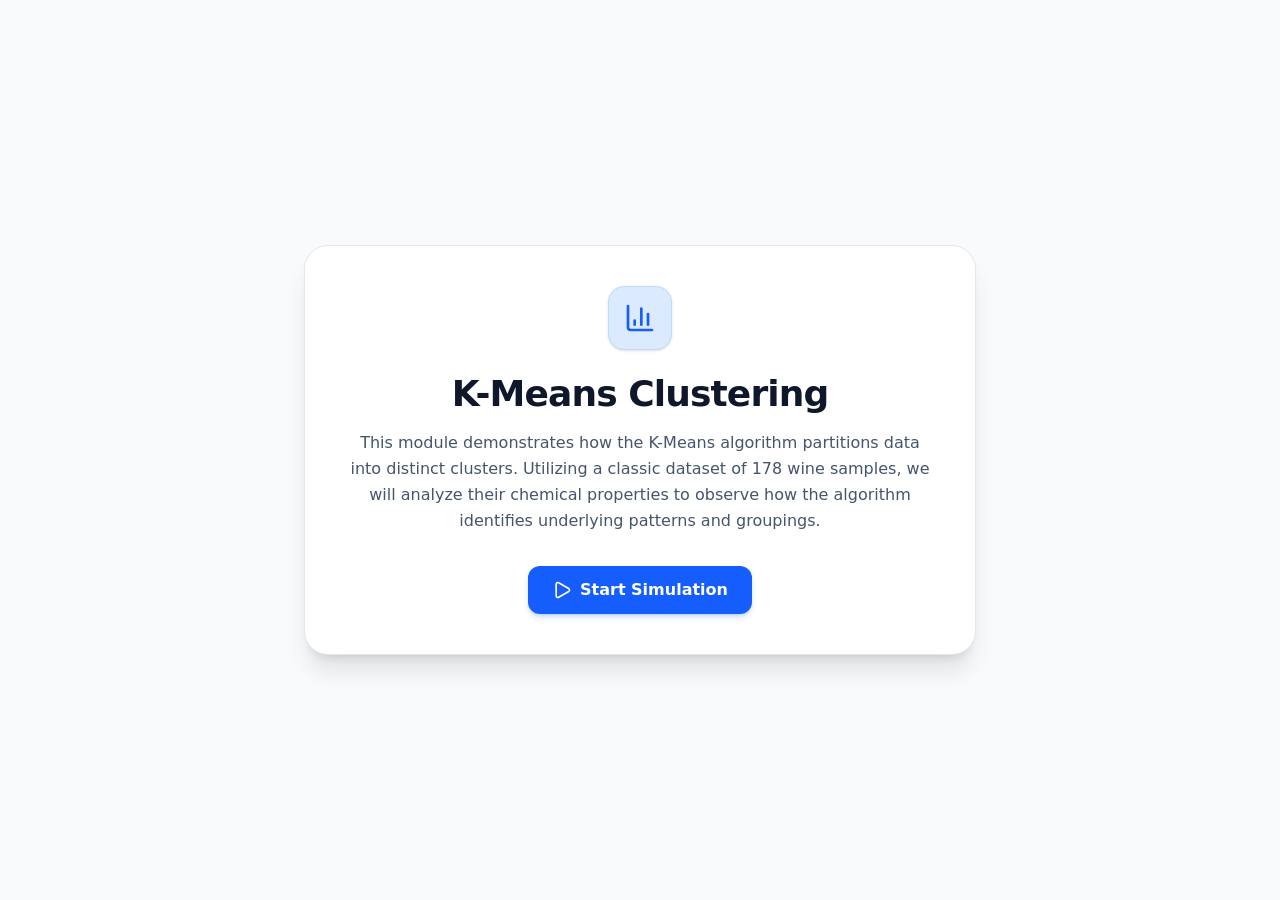
<file: simulation/index.html>
<!doctype html>
<html lang="en">
  <head>
    <meta charset="UTF-8" />
    <meta name="viewport" content="width=device-width, initial-scale=1.0" />
    <title>My Google AI Studio App</title>
    <script type="module" crossorigin src="js/index-BO4X3TGY.js"></script>
    <link rel="stylesheet" crossorigin href="css/index-njUMskRt.css">
  </head>
  <body>
    <div id="root"></div>
  <script src="../assets/js/iframeResize.js"></script>
        
        </body>
</html>
</file>
<file: simulation/css/index-njUMskRt.css>
/*! tailwindcss v4.2.1 | MIT License | https://tailwindcss.com */@layer properties{@supports (((-webkit-hyphens:none)) and (not (margin-trim:inline))) or ((-moz-orient:inline) and (not (color:rgb(from red r g b)))){*,:before,:after,::backdrop{--tw-translate-x:0;--tw-translate-y:0;--tw-translate-z:0;--tw-rotate-x:initial;--tw-rotate-y:initial;--tw-rotate-z:initial;--tw-skew-x:initial;--tw-skew-y:initial;--tw-space-y-reverse:0;--tw-divide-y-reverse:0;--tw-border-style:solid;--tw-leading:initial;--tw-font-weight:initial;--tw-tracking:initial;--tw-shadow:0 0 #0000;--tw-shadow-color:initial;--tw-shadow-alpha:100%;--tw-inset-shadow:0 0 #0000;--tw-inset-shadow-color:initial;--tw-inset-shadow-alpha:100%;--tw-ring-color:initial;--tw-ring-shadow:0 0 #0000;--tw-inset-ring-color:initial;--tw-inset-ring-shadow:0 0 #0000;--tw-ring-inset:initial;--tw-ring-offset-width:0px;--tw-ring-offset-color:#fff;--tw-ring-offset-shadow:0 0 #0000;--tw-blur:initial;--tw-brightness:initial;--tw-contrast:initial;--tw-grayscale:initial;--tw-hue-rotate:initial;--tw-invert:initial;--tw-opacity:initial;--tw-saturate:initial;--tw-sepia:initial;--tw-drop-shadow:initial;--tw-drop-shadow-color:initial;--tw-drop-shadow-alpha:100%;--tw-drop-shadow-size:initial;--tw-duration:initial;--tw-scale-x:1;--tw-scale-y:1;--tw-scale-z:1}}}@layer theme{:root,:host{--font-sans:ui-sans-serif, system-ui, sans-serif, "Apple Color Emoji", "Segoe UI Emoji", "Segoe UI Symbol", "Noto Color Emoji";--font-mono:ui-monospace, SFMono-Regular, Menlo, Monaco, Consolas, "Liberation Mono", "Courier New", monospace;--color-red-500:oklch(63.7% .237 25.331);--color-amber-50:oklch(98.7% .022 95.277);--color-amber-100:oklch(96.2% .059 95.617);--color-amber-200:oklch(92.4% .12 95.746);--color-amber-500:oklch(76.9% .188 70.08);--color-amber-700:oklch(55.5% .163 48.998);--color-emerald-50:oklch(97.9% .021 166.113);--color-emerald-100:oklch(95% .052 163.051);--color-emerald-200:oklch(90.5% .093 164.15);--color-emerald-500:oklch(69.6% .17 162.48);--color-emerald-600:oklch(59.6% .145 163.225);--color-emerald-700:oklch(50.8% .118 165.612);--color-blue-50:oklch(97% .014 254.604);--color-blue-100:oklch(93.2% .032 255.585);--color-blue-200:oklch(88.2% .059 254.128);--color-blue-400:oklch(70.7% .165 254.624);--color-blue-500:oklch(62.3% .214 259.815);--color-blue-600:oklch(54.6% .245 262.881);--color-blue-700:oklch(48.8% .243 264.376);--color-blue-800:oklch(42.4% .199 265.638);--color-violet-50:oklch(96.9% .016 293.756);--color-violet-100:oklch(94.3% .029 294.588);--color-violet-200:oklch(89.4% .057 293.283);--color-violet-700:oklch(49.1% .27 292.581);--color-slate-50:oklch(98.4% .003 247.858);--color-slate-100:oklch(96.8% .007 247.896);--color-slate-200:oklch(92.9% .013 255.508);--color-slate-300:oklch(86.9% .022 252.894);--color-slate-400:oklch(70.4% .04 256.788);--color-slate-500:oklch(55.4% .046 257.417);--color-slate-600:oklch(44.6% .043 257.281);--color-slate-700:oklch(37.2% .044 257.287);--color-slate-800:oklch(27.9% .041 260.031);--color-slate-900:oklch(20.8% .042 265.755);--color-white:#fff;--spacing:.25rem;--container-md:28rem;--container-2xl:42rem;--text-xs:.75rem;--text-xs--line-height:calc(1 / .75);--text-sm:.875rem;--text-sm--line-height:calc(1.25 / .875);--text-base:1rem;--text-base--line-height: 1.5 ;--text-lg:1.125rem;--text-lg--line-height:calc(1.75 / 1.125);--text-xl:1.25rem;--text-xl--line-height:calc(1.75 / 1.25);--text-2xl:1.5rem;--text-2xl--line-height:calc(2 / 1.5);--text-3xl:1.875rem;--text-3xl--line-height: 1.2 ;--text-4xl:2.25rem;--text-4xl--line-height:calc(2.5 / 2.25);--font-weight-normal:400;--font-weight-medium:500;--font-weight-semibold:600;--font-weight-bold:700;--tracking-tight:-.025em;--tracking-wider:.05em;--leading-relaxed:1.625;--radius-md:.375rem;--radius-lg:.5rem;--radius-xl:.75rem;--radius-2xl:1rem;--radius-3xl:1.5rem;--drop-shadow-lg:0 4px 4px #00000026;--animate-spin:spin 1s linear infinite;--default-transition-duration:.15s;--default-transition-timing-function:cubic-bezier(.4, 0, .2, 1);--default-font-family:var(--font-sans);--default-mono-font-family:var(--font-mono)}}@layer base{*,:after,:before,::backdrop{box-sizing:border-box;border:0 solid;margin:0;padding:0}::file-selector-button{box-sizing:border-box;border:0 solid;margin:0;padding:0}html,:host{-webkit-text-size-adjust:100%;-moz-tab-size:4;tab-size:4;line-height:1.5;font-family:var(--default-font-family,ui-sans-serif, system-ui, sans-serif, "Apple Color Emoji", "Segoe UI Emoji", "Segoe UI Symbol", "Noto Color Emoji");font-feature-settings:var(--default-font-feature-settings,normal);font-variation-settings:var(--default-font-variation-settings,normal);-webkit-tap-highlight-color:transparent}hr{height:0;color:inherit;border-top-width:1px}abbr:where([title]){-webkit-text-decoration:underline dotted;text-decoration:underline dotted}h1,h2,h3,h4,h5,h6{font-size:inherit;font-weight:inherit}a{color:inherit;-webkit-text-decoration:inherit;text-decoration:inherit}b,strong{font-weight:bolder}code,kbd,samp,pre{font-family:var(--default-mono-font-family,ui-monospace, SFMono-Regular, Menlo, Monaco, Consolas, "Liberation Mono", "Courier New", monospace);font-feature-settings:var(--default-mono-font-feature-settings,normal);font-variation-settings:var(--default-mono-font-variation-settings,normal);font-size:1em}small{font-size:80%}sub,sup{vertical-align:baseline;font-size:75%;line-height:0;position:relative}sub{bottom:-.25em}sup{top:-.5em}table{text-indent:0;border-color:inherit;border-collapse:collapse}:-moz-focusring{outline:auto}progress{vertical-align:baseline}summary{display:list-item}ol,ul,menu{list-style:none}img,svg,video,canvas,audio,iframe,embed,object{vertical-align:middle;display:block}img,video{max-width:100%;height:auto}button,input,select,optgroup,textarea{font:inherit;font-feature-settings:inherit;font-variation-settings:inherit;letter-spacing:inherit;color:inherit;opacity:1;background-color:#0000;border-radius:0}::file-selector-button{font:inherit;font-feature-settings:inherit;font-variation-settings:inherit;letter-spacing:inherit;color:inherit;opacity:1;background-color:#0000;border-radius:0}:where(select:is([multiple],[size])) optgroup{font-weight:bolder}:where(select:is([multiple],[size])) optgroup option{padding-inline-start:20px}::file-selector-button{margin-inline-end:4px}::placeholder{opacity:1}@supports (not ((-webkit-appearance:-apple-pay-button))) or (contain-intrinsic-size:1px){::placeholder{color:currentColor}@supports (color:color-mix(in lab,red,red)){::placeholder{color:color-mix(in oklab,currentcolor 50%,transparent)}}}textarea{resize:vertical}::-webkit-search-decoration{-webkit-appearance:none}::-webkit-date-and-time-value{min-height:1lh;text-align:inherit}::-webkit-datetime-edit{display:inline-flex}::-webkit-datetime-edit-fields-wrapper{padding:0}::-webkit-datetime-edit{padding-block:0}::-webkit-datetime-edit-year-field{padding-block:0}::-webkit-datetime-edit-month-field{padding-block:0}::-webkit-datetime-edit-day-field{padding-block:0}::-webkit-datetime-edit-hour-field{padding-block:0}::-webkit-datetime-edit-minute-field{padding-block:0}::-webkit-datetime-edit-second-field{padding-block:0}::-webkit-datetime-edit-millisecond-field{padding-block:0}::-webkit-datetime-edit-meridiem-field{padding-block:0}::-webkit-calendar-picker-indicator{line-height:1}:-moz-ui-invalid{box-shadow:none}button,input:where([type=button],[type=reset],[type=submit]){-webkit-appearance:button;-moz-appearance:button;appearance:button}::file-selector-button{-webkit-appearance:button;-moz-appearance:button;appearance:button}::-webkit-inner-spin-button{height:auto}::-webkit-outer-spin-button{height:auto}[hidden]:where(:not([hidden=until-found])){display:none!important}}@layer components;@layer utilities{.pointer-events-none{pointer-events:none}.sr-only{clip-path:inset(50%);white-space:nowrap;border-width:0;width:1px;height:1px;margin:-1px;padding:0;position:absolute;overflow:hidden}.absolute{position:absolute}.relative{position:relative}.sticky{position:sticky}.start{inset-inline-start:var(--spacing)}.end{inset-inline-end:var(--spacing)}.top-0{top:calc(var(--spacing) * 0)}.top-1{top:calc(var(--spacing) * 1)}.top-full{top:100%}.bottom-0{bottom:calc(var(--spacing) * 0)}.bottom-full{bottom:100%}.left-1{left:calc(var(--spacing) * 1)}.left-1\/2{left:50%}.z-10{z-index:10}.z-50{z-index:50}.m-4{margin:calc(var(--spacing) * 4)}.mx-auto{margin-inline:auto}.mt-0\.5{margin-top:calc(var(--spacing) * .5)}.mt-1{margin-top:calc(var(--spacing) * 1)}.mt-2{margin-top:calc(var(--spacing) * 2)}.mt-3{margin-top:calc(var(--spacing) * 3)}.mt-4{margin-top:calc(var(--spacing) * 4)}.mb-1{margin-bottom:calc(var(--spacing) * 1)}.mb-2{margin-bottom:calc(var(--spacing) * 2)}.mb-4{margin-bottom:calc(var(--spacing) * 4)}.mb-6{margin-bottom:calc(var(--spacing) * 6)}.mb-8{margin-bottom:calc(var(--spacing) * 8)}.ml-3{margin-left:calc(var(--spacing) * 3)}.block{display:block}.flex{display:flex}.grid{display:grid}.inline-flex{display:inline-flex}.table{display:table}.h-1\.5{height:calc(var(--spacing) * 1.5)}.h-2{height:calc(var(--spacing) * 2)}.h-3{height:calc(var(--spacing) * 3)}.h-3\.5{height:calc(var(--spacing) * 3.5)}.h-4{height:calc(var(--spacing) * 4)}.h-5{height:calc(var(--spacing) * 5)}.h-6{height:calc(var(--spacing) * 6)}.h-8{height:calc(var(--spacing) * 8)}.h-16{height:calc(var(--spacing) * 16)}.h-64{height:calc(var(--spacing) * 64)}.h-full{height:100%}.min-h-\[55vh\]{min-height:55vh}.min-h-\[320px\]{min-height:320px}.min-h-screen{min-height:100vh}.w-3{width:calc(var(--spacing) * 3)}.w-3\.5{width:calc(var(--spacing) * 3.5)}.w-4{width:calc(var(--spacing) * 4)}.w-5{width:calc(var(--spacing) * 5)}.w-8{width:calc(var(--spacing) * 8)}.w-10{width:calc(var(--spacing) * 10)}.w-16{width:calc(var(--spacing) * 16)}.w-64{width:calc(var(--spacing) * 64)}.w-full{width:100%}.max-w-2xl{max-width:var(--container-2xl)}.min-w-full{min-width:100%}.flex-1{flex:1}.flex-shrink-0{flex-shrink:0}.-translate-x-1\/2{--tw-translate-x: -50% ;translate:var(--tw-translate-x) var(--tw-translate-y)}.translate-x-4{--tw-translate-x:calc(var(--spacing) * 4);translate:var(--tw-translate-x) var(--tw-translate-y)}.rotate-45{rotate:45deg}.transform{transform:var(--tw-rotate-x,) var(--tw-rotate-y,) var(--tw-rotate-z,) var(--tw-skew-x,) var(--tw-skew-y,)}.animate-spin{animation:var(--animate-spin)}.cursor-crosshair{cursor:crosshair}.cursor-help{cursor:help}.cursor-pointer{cursor:pointer}.resize{resize:both}.appearance-none{-webkit-appearance:none;-moz-appearance:none;appearance:none}.grid-cols-2{grid-template-columns:repeat(2,minmax(0,1fr))}.flex-col{flex-direction:column}.flex-wrap{flex-wrap:wrap}.items-center{align-items:center}.items-start{align-items:flex-start}.justify-between{justify-content:space-between}.justify-center{justify-content:center}.gap-1{gap:calc(var(--spacing) * 1)}.gap-1\.5{gap:calc(var(--spacing) * 1.5)}.gap-2{gap:calc(var(--spacing) * 2)}.gap-3{gap:calc(var(--spacing) * 3)}.gap-4{gap:calc(var(--spacing) * 4)}:where(.space-y-2>:not(:last-child)){--tw-space-y-reverse:0;margin-block-start:calc(calc(var(--spacing) * 2) * var(--tw-space-y-reverse));margin-block-end:calc(calc(var(--spacing) * 2) * calc(1 - var(--tw-space-y-reverse)))}:where(.space-y-4>:not(:last-child)){--tw-space-y-reverse:0;margin-block-start:calc(calc(var(--spacing) * 4) * var(--tw-space-y-reverse));margin-block-end:calc(calc(var(--spacing) * 4) * calc(1 - var(--tw-space-y-reverse)))}:where(.space-y-6>:not(:last-child)){--tw-space-y-reverse:0;margin-block-start:calc(calc(var(--spacing) * 6) * var(--tw-space-y-reverse));margin-block-end:calc(calc(var(--spacing) * 6) * calc(1 - var(--tw-space-y-reverse)))}.gap-x-4{column-gap:calc(var(--spacing) * 4)}.gap-y-2{row-gap:calc(var(--spacing) * 2)}:where(.divide-y>:not(:last-child)){--tw-divide-y-reverse:0;border-bottom-style:var(--tw-border-style);border-top-style:var(--tw-border-style);border-top-width:calc(1px * var(--tw-divide-y-reverse));border-bottom-width:calc(1px * calc(1 - var(--tw-divide-y-reverse)))}:where(.divide-slate-200>:not(:last-child)){border-color:var(--color-slate-200)}.self-start{align-self:flex-start}.truncate{text-overflow:ellipsis;white-space:nowrap;overflow:hidden}.overflow-auto{overflow:auto}.overflow-hidden{overflow:hidden}.overflow-visible{overflow:visible}.overflow-y-visible{overflow-y:visible}.rounded{border-radius:.25rem}.rounded-2xl{border-radius:var(--radius-2xl)}.rounded-3xl{border-radius:var(--radius-3xl)}.rounded-full{border-radius:3.40282e38px}.rounded-lg{border-radius:var(--radius-lg)}.rounded-md{border-radius:var(--radius-md)}.rounded-xl{border-radius:var(--radius-xl)}.border{border-style:var(--tw-border-style);border-width:1px}.border-4{border-style:var(--tw-border-style);border-width:4px}.border-t{border-top-style:var(--tw-border-style);border-top-width:1px}.border-b{border-bottom-style:var(--tw-border-style);border-bottom-width:1px}.border-dashed{--tw-border-style:dashed;border-style:dashed}.border-amber-200{border-color:var(--color-amber-200)}.border-blue-100{border-color:var(--color-blue-100)}.border-blue-200{border-color:var(--color-blue-200)}.border-blue-400{border-color:var(--color-blue-400)}.border-emerald-200{border-color:var(--color-emerald-200)}.border-slate-100{border-color:var(--color-slate-100)}.border-slate-200{border-color:var(--color-slate-200)}.border-slate-300{border-color:var(--color-slate-300)}.border-transparent{border-color:#0000}.border-violet-200{border-color:var(--color-violet-200)}.border-t-slate-800{border-top-color:var(--color-slate-800)}.bg-amber-50{background-color:var(--color-amber-50)}.bg-amber-100{background-color:var(--color-amber-100)}.bg-amber-500{background-color:var(--color-amber-500)}.bg-blue-50{background-color:var(--color-blue-50)}.bg-blue-100{background-color:var(--color-blue-100)}.bg-blue-400{background-color:var(--color-blue-400)}.bg-blue-500{background-color:var(--color-blue-500)}.bg-blue-600{background-color:var(--color-blue-600)}.bg-emerald-50{background-color:var(--color-emerald-50)}.bg-emerald-100{background-color:var(--color-emerald-100)}.bg-emerald-500{background-color:var(--color-emerald-500)}.bg-emerald-600{background-color:var(--color-emerald-600)}.bg-red-500{background-color:var(--color-red-500)}.bg-slate-50{background-color:var(--color-slate-50)}.bg-slate-50\/50{background-color:#f8fafc80}@supports (color:color-mix(in lab,red,red)){.bg-slate-50\/50{background-color:color-mix(in oklab,var(--color-slate-50) 50%,transparent)}}.bg-slate-100{background-color:var(--color-slate-100)}.bg-slate-200{background-color:var(--color-slate-200)}.bg-slate-300{background-color:var(--color-slate-300)}.bg-slate-400{background-color:var(--color-slate-400)}.bg-slate-800{background-color:var(--color-slate-800)}.bg-violet-50{background-color:var(--color-violet-50)}.bg-violet-100{background-color:var(--color-violet-100)}.bg-white{background-color:var(--color-white)}.fill-slate-500{fill:var(--color-slate-500)}.fill-slate-700{fill:var(--color-slate-700)}.p-1{padding:calc(var(--spacing) * 1)}.p-2{padding:calc(var(--spacing) * 2)}.p-3{padding:calc(var(--spacing) * 3)}.p-4{padding:calc(var(--spacing) * 4)}.p-6{padding:calc(var(--spacing) * 6)}.p-10{padding:calc(var(--spacing) * 10)}.px-1{padding-inline:calc(var(--spacing) * 1)}.px-2{padding-inline:calc(var(--spacing) * 2)}.px-3{padding-inline:calc(var(--spacing) * 3)}.px-4{padding-inline:calc(var(--spacing) * 4)}.px-6{padding-inline:calc(var(--spacing) * 6)}.py-1{padding-block:calc(var(--spacing) * 1)}.py-1\.5{padding-block:calc(var(--spacing) * 1.5)}.py-2{padding-block:calc(var(--spacing) * 2)}.py-3{padding-block:calc(var(--spacing) * 3)}.py-4{padding-block:calc(var(--spacing) * 4)}.py-5{padding-block:calc(var(--spacing) * 5)}.text-center{text-align:center}.text-left{text-align:left}.font-mono{font-family:var(--font-mono)}.font-sans{font-family:var(--font-sans)}.text-2xl{font-size:var(--text-2xl);line-height:var(--tw-leading,var(--text-2xl--line-height))}.text-3xl{font-size:var(--text-3xl);line-height:var(--tw-leading,var(--text-3xl--line-height))}.text-base{font-size:var(--text-base);line-height:var(--tw-leading,var(--text-base--line-height))}.text-lg{font-size:var(--text-lg);line-height:var(--tw-leading,var(--text-lg--line-height))}.text-sm{font-size:var(--text-sm);line-height:var(--tw-leading,var(--text-sm--line-height))}.text-xl{font-size:var(--text-xl);line-height:var(--tw-leading,var(--text-xl--line-height))}.text-xs{font-size:var(--text-xs);line-height:var(--tw-leading,var(--text-xs--line-height))}.leading-relaxed{--tw-leading:var(--leading-relaxed);line-height:var(--leading-relaxed)}.font-bold{--tw-font-weight:var(--font-weight-bold);font-weight:var(--font-weight-bold)}.font-medium{--tw-font-weight:var(--font-weight-medium);font-weight:var(--font-weight-medium)}.font-normal{--tw-font-weight:var(--font-weight-normal);font-weight:var(--font-weight-normal)}.font-semibold{--tw-font-weight:var(--font-weight-semibold);font-weight:var(--font-weight-semibold)}.tracking-tight{--tw-tracking:var(--tracking-tight);letter-spacing:var(--tracking-tight)}.tracking-wider{--tw-tracking:var(--tracking-wider);letter-spacing:var(--tracking-wider)}.whitespace-nowrap{white-space:nowrap}.text-amber-500{color:var(--color-amber-500)}.text-amber-700{color:var(--color-amber-700)}.text-blue-500{color:var(--color-blue-500)}.text-blue-600{color:var(--color-blue-600)}.text-blue-700{color:var(--color-blue-700)}.text-blue-800{color:var(--color-blue-800)}.text-emerald-600{color:var(--color-emerald-600)}.text-emerald-700{color:var(--color-emerald-700)}.text-red-500{color:var(--color-red-500)}.text-slate-400{color:var(--color-slate-400)}.text-slate-500{color:var(--color-slate-500)}.text-slate-600{color:var(--color-slate-600)}.text-slate-700{color:var(--color-slate-700)}.text-slate-800{color:var(--color-slate-800)}.text-slate-900{color:var(--color-slate-900)}.text-violet-700{color:var(--color-violet-700)}.text-white{color:var(--color-white)}.uppercase{text-transform:uppercase}.italic{font-style:italic}.accent-blue-600{accent-color:var(--color-blue-600)}.opacity-0{opacity:0}.opacity-70{opacity:.7}.opacity-80{opacity:.8}.opacity-90{opacity:.9}.shadow-\[4px_0_24px_rgba\(0\,0\,0\,0\.02\)\]{--tw-shadow:4px 0 24px var(--tw-shadow-color,#00000005);box-shadow:var(--tw-inset-shadow),var(--tw-inset-ring-shadow),var(--tw-ring-offset-shadow),var(--tw-ring-shadow),var(--tw-shadow)}.shadow-md{--tw-shadow:0 4px 6px -1px var(--tw-shadow-color,#0000001a), 0 2px 4px -2px var(--tw-shadow-color,#0000001a);box-shadow:var(--tw-inset-shadow),var(--tw-inset-ring-shadow),var(--tw-ring-offset-shadow),var(--tw-ring-shadow),var(--tw-shadow)}.shadow-sm{--tw-shadow:0 1px 3px 0 var(--tw-shadow-color,#0000001a), 0 1px 2px -1px var(--tw-shadow-color,#0000001a);box-shadow:var(--tw-inset-shadow),var(--tw-inset-ring-shadow),var(--tw-ring-offset-shadow),var(--tw-ring-shadow),var(--tw-shadow)}.shadow-xl{--tw-shadow:0 20px 25px -5px var(--tw-shadow-color,#0000001a), 0 8px 10px -6px var(--tw-shadow-color,#0000001a);box-shadow:var(--tw-inset-shadow),var(--tw-inset-ring-shadow),var(--tw-ring-offset-shadow),var(--tw-ring-shadow),var(--tw-shadow)}.shadow-blue-600\/20{--tw-shadow-color:#155dfc33}@supports (color:color-mix(in lab,red,red)){.shadow-blue-600\/20{--tw-shadow-color:color-mix(in oklab, color-mix(in oklab, var(--color-blue-600) 20%, transparent) var(--tw-shadow-alpha), transparent)}}.drop-shadow-lg{--tw-drop-shadow-size:drop-shadow(0 4px 4px var(--tw-drop-shadow-color,#00000026));--tw-drop-shadow:drop-shadow(var(--drop-shadow-lg));filter:var(--tw-blur,) var(--tw-brightness,) var(--tw-contrast,) var(--tw-grayscale,) var(--tw-hue-rotate,) var(--tw-invert,) var(--tw-saturate,) var(--tw-sepia,) var(--tw-drop-shadow,)}.transition{transition-property:color,background-color,border-color,outline-color,text-decoration-color,fill,stroke,--tw-gradient-from,--tw-gradient-via,--tw-gradient-to,opacity,box-shadow,transform,translate,scale,rotate,filter,-webkit-backdrop-filter,backdrop-filter,display,content-visibility,overlay,pointer-events;transition-timing-function:var(--tw-ease,var(--default-transition-timing-function));transition-duration:var(--tw-duration,var(--default-transition-duration))}.transition-all{transition-property:all;transition-timing-function:var(--tw-ease,var(--default-transition-timing-function));transition-duration:var(--tw-duration,var(--default-transition-duration))}.transition-colors{transition-property:color,background-color,border-color,outline-color,text-decoration-color,fill,stroke,--tw-gradient-from,--tw-gradient-via,--tw-gradient-to;transition-timing-function:var(--tw-ease,var(--default-transition-timing-function));transition-duration:var(--tw-duration,var(--default-transition-duration))}.transition-opacity{transition-property:opacity;transition-timing-function:var(--tw-ease,var(--default-transition-timing-function));transition-duration:var(--tw-duration,var(--default-transition-duration))}.transition-transform{transition-property:transform,translate,scale,rotate;transition-timing-function:var(--tw-ease,var(--default-transition-timing-function));transition-duration:var(--tw-duration,var(--default-transition-duration))}.duration-300{--tw-duration:.3s;transition-duration:.3s}@media(hover:hover){.group-hover\:opacity-100:is(:where(.group):hover *){opacity:1}.hover\:bg-amber-200:hover{background-color:var(--color-amber-200)}.hover\:bg-blue-200:hover{background-color:var(--color-blue-200)}.hover\:bg-blue-700:hover{background-color:var(--color-blue-700)}.hover\:bg-emerald-700:hover{background-color:var(--color-emerald-700)}.hover\:bg-slate-50:hover{background-color:var(--color-slate-50)}.hover\:bg-violet-200:hover{background-color:var(--color-violet-200)}.hover\:text-slate-700:hover{color:var(--color-slate-700)}}.focus\:ring-2:focus{--tw-ring-shadow:var(--tw-ring-inset,) 0 0 0 calc(2px + var(--tw-ring-offset-width)) var(--tw-ring-color,currentcolor);box-shadow:var(--tw-inset-shadow),var(--tw-inset-ring-shadow),var(--tw-ring-offset-shadow),var(--tw-ring-shadow),var(--tw-shadow)}.focus\:ring-blue-500:focus{--tw-ring-color:var(--color-blue-500)}.focus\:outline-none:focus{--tw-outline-style:none;outline-style:none}.active\:scale-95:active{--tw-scale-x:95%;--tw-scale-y:95%;--tw-scale-z:95%;scale:var(--tw-scale-x) var(--tw-scale-y)}.active\:scale-\[0\.98\]:active{scale:.98}.disabled\:cursor-not-allowed:disabled{cursor:not-allowed}.disabled\:bg-slate-300:disabled{background-color:var(--color-slate-300)}.disabled\:opacity-50:disabled{opacity:.5}@media(min-width:40rem){.sm\:min-h-\[380px\]{min-height:380px}.sm\:flex-row{flex-direction:row}.sm\:items-start{align-items:flex-start}.sm\:justify-between{justify-content:space-between}.sm\:p-6{padding:calc(var(--spacing) * 6)}.sm\:px-6{padding-inline:calc(var(--spacing) * 6)}}@media(min-width:48rem){.md\:text-4xl{font-size:var(--text-4xl);line-height:var(--tw-leading,var(--text-4xl--line-height))}}@media(min-width:64rem){.lg\:static{position:static}.lg\:mx-0{margin-inline:calc(var(--spacing) * 0)}.lg\:mr-4{margin-right:calc(var(--spacing) * 4)}.lg\:h-screen{height:100vh}.lg\:min-h-0{min-height:calc(var(--spacing) * 0)}.lg\:max-w-md{max-width:var(--container-md)}.lg\:flex-row{flex-direction:row}.lg\:items-center{align-items:center}.lg\:justify-between{justify-content:space-between}.lg\:overflow-hidden{overflow:hidden}.lg\:overflow-y-auto{overflow-y:auto}.lg\:border-r{border-right-style:var(--tw-border-style);border-right-width:1px}.lg\:border-b-0{border-bottom-style:var(--tw-border-style);border-bottom-width:0}}}@property --tw-translate-x{syntax:"*";inherits:false;initial-value:0}@property --tw-translate-y{syntax:"*";inherits:false;initial-value:0}@property --tw-translate-z{syntax:"*";inherits:false;initial-value:0}@property --tw-rotate-x{syntax:"*";inherits:false}@property --tw-rotate-y{syntax:"*";inherits:false}@property --tw-rotate-z{syntax:"*";inherits:false}@property --tw-skew-x{syntax:"*";inherits:false}@property --tw-skew-y{syntax:"*";inherits:false}@property --tw-space-y-reverse{syntax:"*";inherits:false;initial-value:0}@property --tw-divide-y-reverse{syntax:"*";inherits:false;initial-value:0}@property --tw-border-style{syntax:"*";inherits:false;initial-value:solid}@property --tw-leading{syntax:"*";inherits:false}@property --tw-font-weight{syntax:"*";inherits:false}@property --tw-tracking{syntax:"*";inherits:false}@property --tw-shadow{syntax:"*";inherits:false;initial-value:0 0 #0000}@property --tw-shadow-color{syntax:"*";inherits:false}@property --tw-shadow-alpha{syntax:"<percentage>";inherits:false;initial-value:100%}@property --tw-inset-shadow{syntax:"*";inherits:false;initial-value:0 0 #0000}@property --tw-inset-shadow-color{syntax:"*";inherits:false}@property --tw-inset-shadow-alpha{syntax:"<percentage>";inherits:false;initial-value:100%}@property --tw-ring-color{syntax:"*";inherits:false}@property --tw-ring-shadow{syntax:"*";inherits:false;initial-value:0 0 #0000}@property --tw-inset-ring-color{syntax:"*";inherits:false}@property --tw-inset-ring-shadow{syntax:"*";inherits:false;initial-value:0 0 #0000}@property --tw-ring-inset{syntax:"*";inherits:false}@property --tw-ring-offset-width{syntax:"<length>";inherits:false;initial-value:0}@property --tw-ring-offset-color{syntax:"*";inherits:false;initial-value:#fff}@property --tw-ring-offset-shadow{syntax:"*";inherits:false;initial-value:0 0 #0000}@property --tw-blur{syntax:"*";inherits:false}@property --tw-brightness{syntax:"*";inherits:false}@property --tw-contrast{syntax:"*";inherits:false}@property --tw-grayscale{syntax:"*";inherits:false}@property --tw-hue-rotate{syntax:"*";inherits:false}@property --tw-invert{syntax:"*";inherits:false}@property --tw-opacity{syntax:"*";inherits:false}@property --tw-saturate{syntax:"*";inherits:false}@property --tw-sepia{syntax:"*";inherits:false}@property --tw-drop-shadow{syntax:"*";inherits:false}@property --tw-drop-shadow-color{syntax:"*";inherits:false}@property --tw-drop-shadow-alpha{syntax:"<percentage>";inherits:false;initial-value:100%}@property --tw-drop-shadow-size{syntax:"*";inherits:false}@property --tw-duration{syntax:"*";inherits:false}@property --tw-scale-x{syntax:"*";inherits:false;initial-value:1}@property --tw-scale-y{syntax:"*";inherits:false;initial-value:1}@property --tw-scale-z{syntax:"*";inherits:false;initial-value:1}@keyframes spin{to{transform:rotate(360deg)}}
</file>
